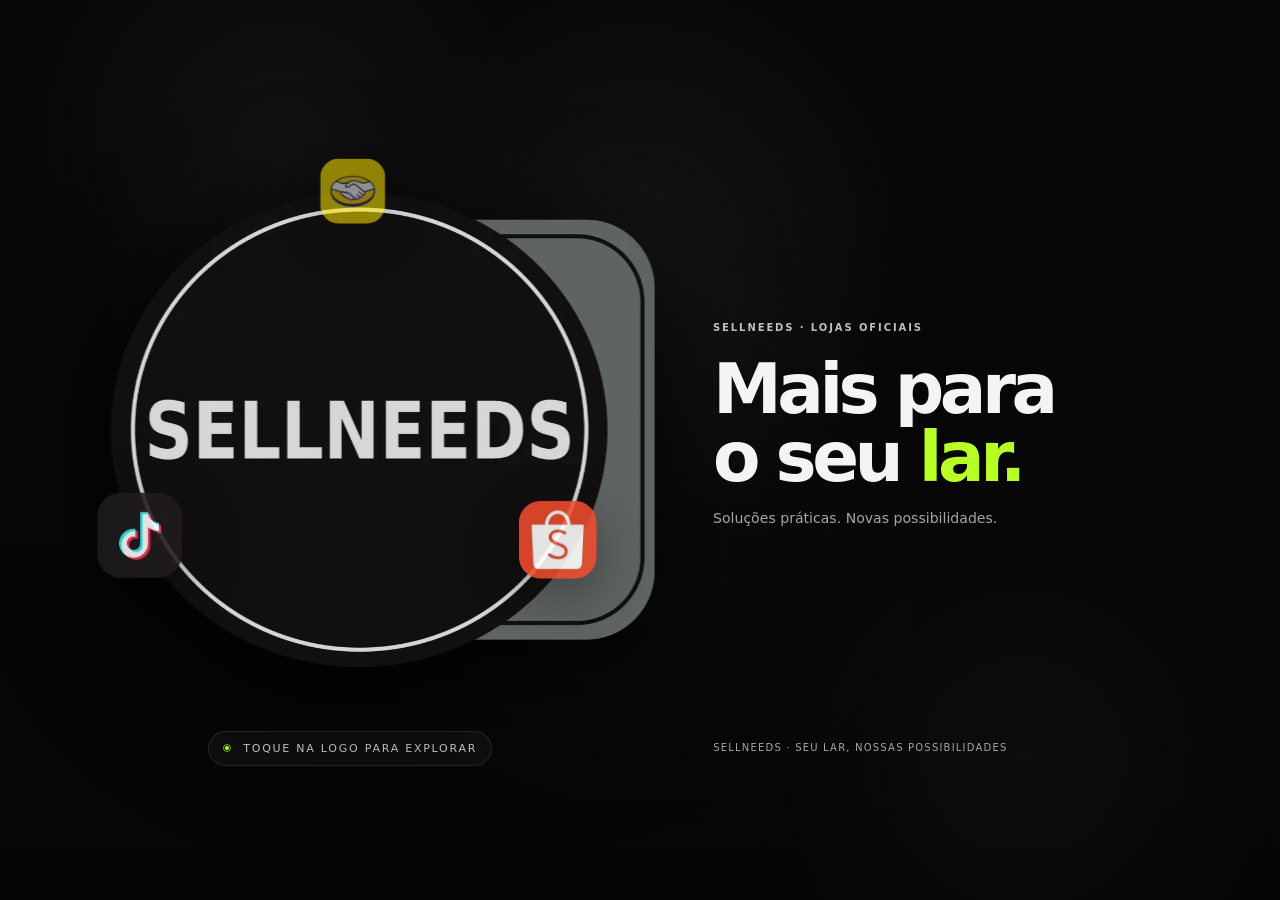
<file: index.html>
<!doctype html>
<html lang="pt-BR">
<head>
<meta charset="utf-8" />
<meta http-equiv="Content-Security-Policy" content="default-src 'none'; script-src 'self'; script-src-attr 'none'; style-src 'self'; style-src-attr 'none'; img-src 'self'; font-src 'self'; connect-src 'none'; object-src 'none'; base-uri 'none'; form-action 'none'" />
<meta name="referrer" content="no-referrer" />
<meta name="viewport" content="width=device-width, initial-scale=1, viewport-fit=cover" />
<meta name="theme-color" content="#060606" />
<title>SellNeeds — Seu lar, nossas possibilidades</title>
<meta name="description" content="SellNeeds — hub imersivo com Mercado Livre, Shopee e TikTok Shop." />
<link rel="stylesheet" href="./css/style.css" />
<script src="./js/script.js" defer></script>
</head>
<body>
  <div class="page" id="page">
    <div class="wrap" role="main">
      <div class="stack">
        <div class="orbital-zone" id="orbitalZone">
          <div class="orbital-halo" aria-hidden="true"></div>
          <div class="orbit-field" id="orbitField" aria-label="Plataformas orbitando a SellNeeds">
            <button type="button" class="orbit-item orbit-item--ml" data-brand="ml" data-name="Mercado Livre" aria-label="Explorar loja Mercado Livre">
              <span class="orbit-node"><img width="160" height="160" decoding="async" src="./assets/images/mercado-livre-orbita.webp" alt="Logo Mercado Livre" /></span>
              <span class="orbit-label">Mercado Livre</span>
            </button>
            <button type="button" class="orbit-item orbit-item--shopee" data-brand="shopee" data-name="Shopee" aria-label="Explorar loja Shopee">
              <span class="orbit-node"><img width="160" height="160" decoding="async" src="./assets/images/shopee-orbita.webp" alt="Logo Shopee" /></span>
              <span class="orbit-label">Shopee</span>
            </button>
            <button type="button" class="orbit-item orbit-item--tiktok" data-brand="tiktok" data-name="TikTok Shop" aria-label="Explorar loja TikTok Shop">
              <span class="orbit-node"><img width="160" height="160" decoding="async" src="./assets/images/tiktok-orbita.webp" alt="Logo TikTok" /></span>
              <span class="orbit-label">TikTok Shop</span>
            </button>
          </div>
          <div class="center-stage">
            <button type="button" class="orb-shell" id="orbButton" aria-expanded="false" aria-controls="sphereBack detailsPanel" aria-label="Abrir ecossistema SellNeeds">
              <span class="logo-plate"><img width="960" height="838" decoding="async" fetchpriority="high" src="./assets/images/sellneeds.webp" alt="Logo SellNeeds" /></span>
              <span class="sphere-core" aria-hidden="true"></span>
            </button>
              <div class="sphere-back" id="sphereBack" aria-hidden="true" inert>
                <div class="sphere-copy" id="sphereCopy">
                  <div class="eyebrow">sobre a SellNeeds</div>
                  <p>Há mais de <strong>5 anos</strong> no e-commerce, reunimos <strong>+500 produtos</strong> com foco em utilidades domésticas e soluções práticas para o dia a dia.</p>
                  <div class="stats-grid" id="statsGrid" aria-label="SellNeeds em números">
                    <div class="stat-card"><strong>+5</strong><span>anos de e-commerce</span></div>
                    <div class="stat-card"><strong>+500</strong><span>produtos ativos</span></div>
                    <div class="stat-card"><strong>casa</strong><span>utilidades domésticas</span></div>
                  </div>
                  <button class="sphere-hint" id="closeSphere" type="button">← voltar à esfera</button>
                </div>
              </div>

          </div>
        </div>
        <div class="tap-note" id="tapNote" aria-hidden="true"><span class="tap-note__dot"></span>toque na logo para explorar</div>
        <section class="details-panel" id="detailsPanel" aria-label="Conheça a SellNeeds">
          <header class="desktop-intro"><span class="intro-kicker">SELLNEEDS · LOJAS OFICIAIS</span><h1>Mais para<br>o seu <em>lar.</em></h1><p>Soluções práticas. Novas possibilidades.</p></header>
          <div class="company-slot" id="companySlot"></div>
        <div class="links-panel" id="linksPanel" inert aria-hidden="true">
          <a class="link-btn" data-brand="ml" href="https://www.mercadolivre.com.br/loja/sellneeds#origin=search_intervention&tracking_id=12617f1b-f2bf-4303-986b-b4d66580705a" target="_blank" rel="noopener noreferrer" aria-label="Abrir loja SellNeeds no Mercado Livre">
            <span class="link-icon"><img width="80" height="80" decoding="async" src="./assets/images/mercado-livre-botao.webp" alt="" aria-hidden="true"></span>
            <span class="link-name">Mercado Livre</span>
            <span class="link-arrow" aria-hidden="true"><svg viewBox="0 0 24 24" fill="none" stroke="currentColor" stroke-width="2.3" stroke-linecap="round" stroke-linejoin="round"><path d="M5 12h14"/><path d="M13 5l7 7-7 7"/></svg></span>
          </a>
          <a class="link-btn" data-brand="shopee" href="https://shopee.com.br/sellneeds_?entryPoint=ShopBySearch&searchKeyword=sellneeds" target="_blank" rel="noopener noreferrer" aria-label="Abrir loja SellNeeds na Shopee">
            <span class="link-icon"><img width="80" height="80" decoding="async" src="./assets/images/shopee-botao.webp" alt="" aria-hidden="true"></span>
            <span class="link-name">Shopee</span>
            <span class="link-arrow" aria-hidden="true"><svg viewBox="0 0 24 24" fill="none" stroke="currentColor" stroke-width="2.3" stroke-linecap="round" stroke-linejoin="round"><path d="M5 12h14"/><path d="M13 5l7 7-7 7"/></svg></span>
          </a>
          <a class="link-btn" data-brand="tiktok" href="https://vt.tiktok.com/ZSbRn9etJ/?page=TikTokShop" target="_blank" rel="noopener noreferrer" aria-label="Abrir loja SellNeeds no TikTok Shop">
            <span class="tt-ring" aria-hidden="true"></span>
            <span class="link-icon"><img width="80" height="80" decoding="async" src="./assets/images/tiktok-botao.webp" alt="" aria-hidden="true"></span>
            <span class="link-name">TikTok Shop</span>
            <span class="link-arrow" aria-hidden="true"><svg viewBox="0 0 24 24" fill="none" stroke="currentColor" stroke-width="2.3" stroke-linecap="round" stroke-linejoin="round"><path d="M5 12h14"/><path d="M13 5l7 7-7 7"/></svg></span>
          </a>
        </div>
          <div class="stats-slot" id="statsSlot"></div>
        </section>
        <div class="footer-tip">SellNeeds · Seu lar, nossas possibilidades</div>
      </div>
    </div>
  </div>

</body>
</html>
</file>
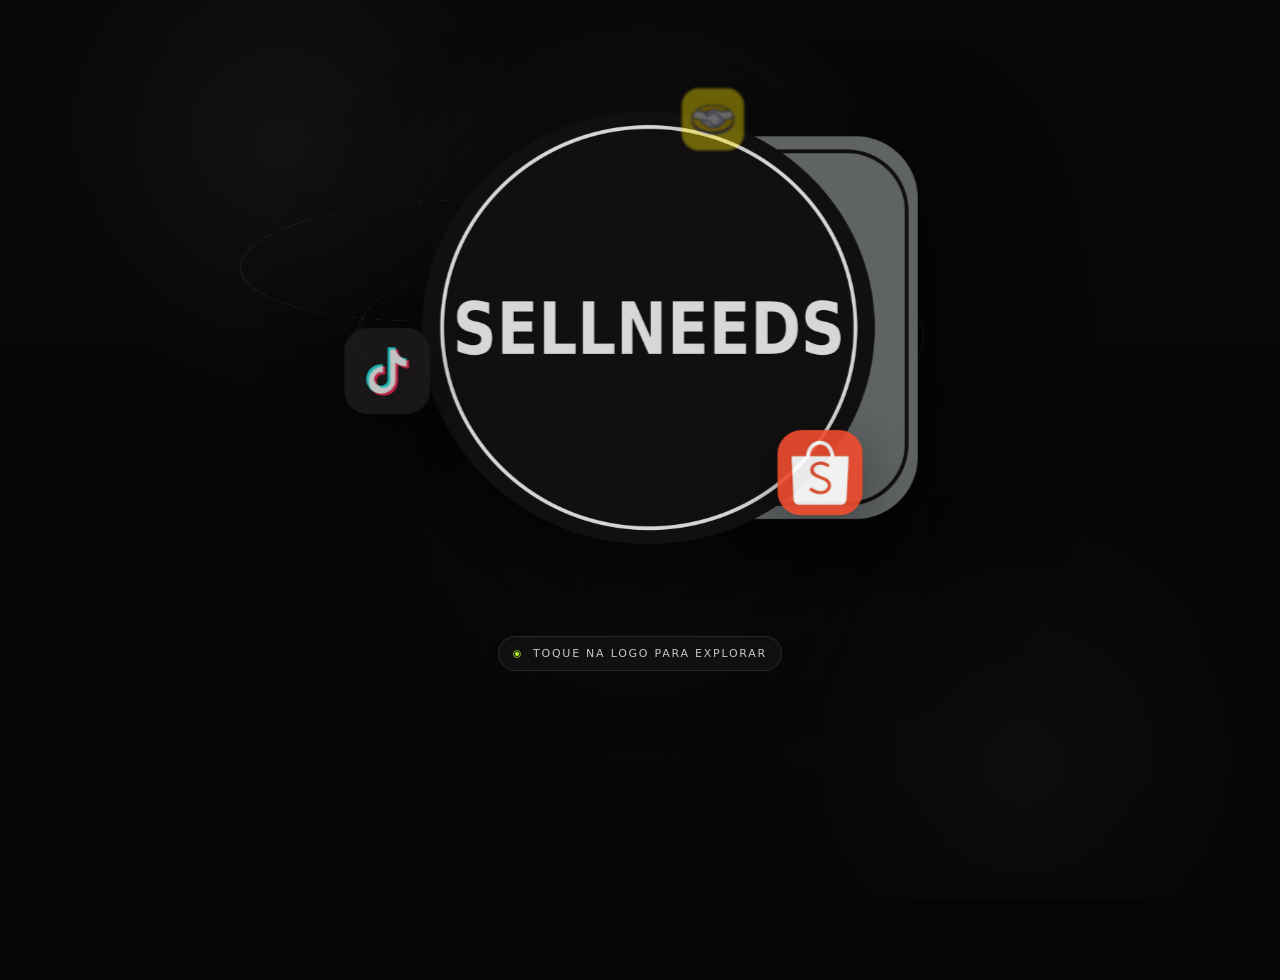
<file: index.html.html>
<!doctype html>
<html lang="pt-BR">
<head>
<meta charset="utf-8" />
<meta name="viewport" content="width=device-width, initial-scale=1, viewport-fit=cover" />
<meta name="theme-color" content="#060606" />
<title>SellNeeds Immersive V5</title>
<meta name="description" content="SellNeeds — hub imersivo com Mercado Livre, Shopee e TikTok Shop." />
<style>
  :root{
    --bg:#050505;
    --ink:#f4f4f2;
    --ml:#ffe600;
    --shopee:#ee4d2d;
    --tiktok-cyan:#25F4EE;
    --tiktok-pink:#FE2C55;
    --orb:min(72vw, 420px);
    --ease:cubic-bezier(.22,.72,.12,.98);
  }
  *{box-sizing:border-box}
  html,body{height:100%;margin:0;background:var(--bg);color:var(--ink);font-family:Inter,ui-sans-serif,system-ui,-apple-system,BlinkMacSystemFont,"Segoe UI",sans-serif;overflow:hidden}
  a,button{font:inherit;color:inherit}
  a{text-decoration:none}
  button{background:none;border:none;padding:0;cursor:pointer}
  img{display:block;max-width:100%}
  body{
    background:
      radial-gradient(circle at 50% 28%, rgba(255,255,255,.06), transparent 30%),
      radial-gradient(circle at 50% 60%, rgba(255,255,255,.018), transparent 38%),
      radial-gradient(circle at 22% 16%, rgba(255,255,255,.045), transparent 20%),
      radial-gradient(circle at 80% 85%, rgba(255,255,255,.03), transparent 20%),
      linear-gradient(180deg, #080808 0%, #050505 100%);
  }
  .page{position:relative;min-height:100svh;isolation:isolate;overflow:hidden;}
  .page::before{content:"";position:absolute;inset:0;pointer-events:none;opacity:.22;background-image:linear-gradient(rgba(255,255,255,.028) 1px,transparent 1px),linear-gradient(90deg,rgba(255,255,255,.028) 1px,transparent 1px);background-size:48px 48px;mask-image:radial-gradient(circle at center, #000 10%, transparent 76%)}
  .page::after{content:"";display:none;}@keyframes grain{0%{transform:translate(0,0)}25%{transform:translate(-2%,1%)}50%{transform:translate(1%,-2%)}75%{transform:translate(2%,2%)}100%{transform:translate(-1%,-1%)}}
  .wrap{position:relative;z-index:1;min-height:100svh;display:grid;place-items:center;padding:24px 18px 28px;}
  .stack{width:min(100%, 820px);display:flex;flex-direction:column;align-items:center;justify-content:center;gap:18px;}
  .orbital-zone{position:relative;width:100%;display:grid;place-items:center;min-height:min(66svh,760px);perspective:1600px;}
  .orbital-halo, .orbital-halo::before{position:absolute;left:50%;top:50%;translate:-50% -50%;border-radius:50%;pointer-events:none;}
  .orbital-halo{width:calc(var(--orb) + 140px);aspect-ratio:1;border:1px solid rgba(255,255,255,.08);transform:rotateX(70deg);opacity:.86;}
  .orbital-halo::before{content:"";inset:10%;border:1px dashed rgba(183,255,37,.22);animation:spin 18s linear infinite;}
  @keyframes spin{to{transform:rotate(360deg)}}
  .orbit-field{position:absolute;inset:0;pointer-events:none;opacity:1;transition:opacity .45s ease, transform .6s var(--ease);}
  .page.is-back .orbit-field{opacity:0;transform:scale(.92);}
  .orbit-item{position:absolute;left:50%;top:50%;width:78px;height:78px;margin:-39px 0 0 -39px;pointer-events:auto;}
  .orbit-node{position:relative;width:100%;height:100%;display:grid;place-items:center;border-radius:24px;background:transparent;border:none;box-shadow:none;overflow:visible;transition:transform .25s ease, filter .25s ease;}
  .orbit-node img{width:100%;height:100%;object-fit:contain;border-radius:22px;filter:drop-shadow(0 14px 26px rgba(0,0,0,.42));}
  .orbit-item--ml .orbit-node img{transform:scale(1.02);}
  .orbit-item--shopee .orbit-node img{transform:scale(1.02);}
  .orbit-item--tiktok .orbit-node img{transform:scale(1.12);}
  .orbit-item:hover .orbit-node{transform:scale(1.10) translateY(-1px);filter:brightness(1.06);} 
  .orbit-label{position:absolute;left:50%;top:calc(100% + 10px);translate:-50% 0;padding:6px 10px;border-radius:999px;background:rgba(8,8,10,.88);border:1px solid rgba(255,255,255,.12);font-size:11px;letter-spacing:.12em;text-transform:uppercase;color:#d8d9d7;white-space:nowrap;opacity:0;transform:translateY(4px);transition:opacity .24s ease, transform .24s ease;pointer-events:none;}
  .orbit-item:hover .orbit-label{opacity:1;transform:translateY(0)}
  .center-stage{position:relative;display:grid;place-items:center;}
  .orb-shell{position:relative;width:var(--orb);aspect-ratio:1;transform-style:preserve-3d;filter:drop-shadow(0 30px 70px rgba(0,0,0,.45));transition:transform .55s var(--ease);}
  .orb-shell.is-pressing{transform:scale(.985)}
  .logo-plate{position:absolute;inset:0;display:grid;place-items:center;z-index:5;transition:transform .85s var(--ease), opacity .48s ease, filter .48s ease;transform-style:preserve-3d;}
  .logo-plate img{width:118%;max-width:none;height:auto;transform:translateX(6%);filter:brightness(.82) contrast(1.08) drop-shadow(0 20px 42px rgba(0,0,0,.45));user-select:none;pointer-events:none;}
  .sphere-core{position:absolute;inset:5.5%;border-radius:50%;overflow:hidden;background:radial-gradient(circle at 32% 24%, rgba(255,255,255,.16), transparent 18%),radial-gradient(circle at 68% 72%, rgba(183,255,37,.10), transparent 25%),linear-gradient(160deg, rgba(20,20,24,.96), rgba(6,6,8,.98));border:1px solid rgba(255,255,255,.18);box-shadow:inset -38px -24px 70px rgba(0,0,0,.72),inset 24px 16px 42px rgba(255,255,255,.04),0 22px 64px rgba(0,0,0,.44),0 0 0 1px rgba(255,255,255,.03);opacity:.34;transform:scale(.86) translateZ(0);transition:transform .9s var(--ease), opacity .55s ease, box-shadow .6s ease;}
  .sphere-core::before{content:"";position:absolute;inset:5%;border-radius:50%;border:2px solid rgba(255,255,255,.86);opacity:.9;}
  .sphere-core::after{content:"";position:absolute;inset:-16%;border-radius:50%;background:radial-gradient(circle at 34% 20%, rgba(255,255,255,.18), transparent 22%), radial-gradient(circle at 72% 82%, rgba(183,255,37,.12), transparent 28%);mix-blend-mode:screen;animation:sphereLight 7s ease-in-out infinite alternate;opacity:.7;}
  @keyframes sphereLight{to{transform:translate(7%,-4%) rotate(10deg)}}
  .sphere-back{position:absolute;inset:0;display:grid;place-items:center;z-index:6;padding:16% 13%;opacity:0;transform:scale(.92);transition:opacity .45s ease .18s, transform .7s var(--ease) .08s;pointer-events:none;}
  .sphere-copy{text-align:center;max-width:360px;display:flex;flex-direction:column;align-items:center;gap:12px;}
  .eyebrow{display:inline-flex;align-items:center;gap:8px;padding:8px 12px;border-radius:999px;background:rgba(255,255,255,.05);border:1px solid rgba(255,255,255,.10);font-size:11px;letter-spacing:.18em;text-transform:uppercase;color:#dfe1dc;}
  .eyebrow::before{content:"";width:6px;height:6px;border-radius:50%;background:#b7ff25;box-shadow:0 0 12px rgba(183,255,37,.7);}
  .sphere-copy p{margin:0;color:#e9ebe7;font-size:clamp(12px, 1.5vw, 16px);line-height:1.62;}
  .stats-grid{display:grid;grid-template-columns:repeat(3,minmax(0,1fr));gap:10px;width:100%;margin-top:2px;}
  .stat-card{padding:12px 10px;border-radius:18px;background:rgba(255,255,255,.05);border:1px solid rgba(255,255,255,.10);backdrop-filter:blur(10px);-webkit-backdrop-filter:blur(10px);}
  .stat-card strong{display:block;font-size:clamp(21px, 3vw, 28px);line-height:1;color:#fff;font-weight:900;letter-spacing:-.04em;}
  .stat-card span{display:block;margin-top:6px;color:#cfd1cc;font-size:10px;letter-spacing:.12em;text-transform:uppercase;line-height:1.35;}
  .sphere-hint{font-size:11px;letter-spacing:.16em;text-transform:uppercase;color:#bfc1bd;opacity:.86;}
  .page.is-back .logo-plate{opacity:0;transform:scale(.78) rotateY(110deg);filter:blur(10px)}
  .page.is-back .sphere-core{opacity:1;transform:scale(1);box-shadow:inset -46px -28px 78px rgba(0,0,0,.76), inset 26px 18px 46px rgba(255,255,255,.05), 0 28px 82px rgba(0,0,0,.52), 0 0 0 1px rgba(255,255,255,.04);}
  .page.is-back .sphere-back{opacity:1;transform:scale(1);pointer-events:auto;}
  .tap-note{display:flex;align-items:center;gap:12px;padding:10px 14px;border-radius:999px;background:rgba(255,255,255,.04);border:1px solid rgba(255,255,255,.10);color:#d2d4d1;font-size:11px;letter-spacing:.16em;text-transform:uppercase;transition:opacity .3s ease, transform .3s ease;}
  .tap-note__dot{width:8px;height:8px;border-radius:50%;border:1px solid rgba(183,255,37,.65);position:relative;}
  .tap-note__dot::after{content:"";position:absolute;inset:1px;border-radius:50%;background:#b7ff25;animation:pulse 1.8s infinite;}
  @keyframes pulse{0%,100%{transform:scale(.5);opacity:.35}50%{transform:scale(1);opacity:1}}
  .page.is-back .tap-note{opacity:0;transform:translateY(-8px);pointer-events:none;}
  .links-panel{width:min(100%, 460px);display:flex;flex-direction:column;gap:12px;opacity:0;transform:translateY(18px);pointer-events:none;transition:opacity .42s ease, transform .6s var(--ease);}
  .page.is-back .links-panel{opacity:1;transform:translateY(0);pointer-events:auto;}
  .link-btn{position:relative;display:grid;grid-template-columns:auto 1fr auto;align-items:center;gap:14px;min-height:66px;padding:14px 18px;border-radius:20px;background:rgba(10,10,12,.8);border:1px solid rgba(255,255,255,.12);box-shadow:0 14px 34px rgba(0,0,0,.25), inset 0 1px 0 rgba(255,255,255,.04);overflow:hidden;isolation:isolate;backdrop-filter:blur(14px);-webkit-backdrop-filter:blur(14px);transition:transform .25s ease, border-color .25s ease, box-shadow .25s ease;}
  .link-btn::before{content:"";position:absolute;inset:0;z-index:-2;transform:scaleX(0);transform-origin:left center;transition:transform .38s var(--ease), opacity .25s ease;opacity:.96;}
  .link-btn::after{content:"";position:absolute;inset:1px;border-radius:19px;background:linear-gradient(180deg, rgba(255,255,255,.03), rgba(255,255,255,0));z-index:-1;pointer-events:none;}
  .link-btn[data-brand="ml"]::before{background:linear-gradient(90deg, rgba(255,230,0,1), rgba(255,230,0,.92));}
  .link-btn[data-brand="shopee"]::before{background:linear-gradient(90deg, rgba(238,77,45,1), rgba(255,104,75,.95));}
  .link-btn[data-brand="tiktok"]::before{background:linear-gradient(90deg, rgba(18,18,22,.96), rgba(18,18,22,.98));opacity:1;}
  .link-btn[data-brand="tiktok"] .tt-ring{position:absolute;inset:0;border-radius:20px;padding:1px;background:linear-gradient(90deg, var(--tiktok-cyan), rgba(255,255,255,.0) 32%, rgba(255,255,255,.0) 68%, var(--tiktok-pink));mask:linear-gradient(#000 0 0) content-box, linear-gradient(#000 0 0);mask-composite:exclude;-webkit-mask:linear-gradient(#000 0 0) content-box, linear-gradient(#000 0 0);-webkit-mask-composite:xor;opacity:0;transition:opacity .28s ease;pointer-events:none;}
  .link-btn:hover, .link-btn:focus-visible, .link-btn.is-active{transform:translateY(-2px) scale(1.01);border-color:rgba(255,255,255,.20);box-shadow:0 18px 42px rgba(0,0,0,.32), 0 0 28px rgba(255,255,255,.05);outline:none;}
  .link-btn:hover::before, .link-btn:focus-visible::before, .link-btn.is-active::before{transform:scaleX(1);}
  .link-btn[data-brand="tiktok"]:hover .tt-ring, .link-btn[data-brand="tiktok"]:focus-visible .tt-ring, .link-btn[data-brand="tiktok"].is-active .tt-ring{opacity:1;}
  .link-icon{width:34px;height:34px;border-radius:12px;display:grid;place-items:center;overflow:hidden;flex:none;}
  .link-icon img{width:100%;height:100%;object-fit:cover;border-radius:inherit;}
  .link-name{font-size:clamp(18px, 2.2vw, 20px);font-weight:800;letter-spacing:-.03em;white-space:nowrap;overflow:hidden;text-overflow:ellipsis;}
  .link-arrow{width:38px;height:38px;border-radius:999px;display:grid;place-items:center;border:1px solid rgba(255,255,255,.12);background:rgba(255,255,255,.04);transition:transform .28s ease, background .28s ease, border-color .28s ease;}
  .link-arrow svg{width:18px;height:18px}
  .link-chip{position:absolute;left:50%;top:50%;translate:-50% -50%;display:inline-flex;align-items:center;gap:7px;padding:8px 14px;border-radius:999px;background:rgba(0,0,0,.16);border:1px solid rgba(255,255,255,.18);font-size:11px;font-weight:800;letter-spacing:.18em;text-transform:uppercase;opacity:0;transform:translate(-50%,-50%) scale(.92);transition:opacity .24s ease, transform .3s var(--ease);pointer-events:none;backdrop-filter:blur(10px);-webkit-backdrop-filter:blur(10px);}
  .link-chip::before{content:"";width:6px;height:6px;border-radius:999px;background:currentColor;opacity:.95}
  .link-btn:hover .link-chip, .link-btn:focus-visible .link-chip, .link-btn.is-active .link-chip{opacity:1;transform:translate(-50%,-50%) scale(1);}
  .link-btn:hover .link-arrow, .link-btn:focus-visible .link-arrow, .link-btn.is-active .link-arrow{transform:translateX(3px);background:rgba(255,255,255,.12);border-color:rgba(255,255,255,.22)}
  .link-btn[data-brand="ml"]:hover .link-name, .link-btn[data-brand="ml"].is-active .link-name, .link-btn[data-brand="ml"]:focus-visible .link-name,
  .link-btn[data-brand="ml"]:hover .link-chip, .link-btn[data-brand="ml"].is-active .link-chip{color:#111}
  .link-btn[data-brand="shopee"]:hover .link-name, .link-btn[data-brand="shopee"].is-active .link-name, .link-btn[data-brand="shopee"]:focus-visible .link-name,
  .link-btn[data-brand="shopee"]:hover .link-chip, .link-btn[data-brand="shopee"].is-active .link-chip{color:#fff}
  .link-btn[data-brand="tiktok"] .link-chip{background:rgba(255,255,255,.04);color:#fff}
  .footer-tip{font-size:11px;letter-spacing:.16em;text-transform:uppercase;color:#b7b9b5;opacity:.9;text-align:center;padding-top:4px;}
  @media (max-width: 860px){:root{--orb:min(76vw, 400px)}.orbital-zone{min-height:60svh}.stats-grid{gap:8px}.stat-card{padding:10px 8px;border-radius:16px}.link-name{font-size:18px}}
  @media (max-width: 640px){:root{--orb:min(80vw, 350px)}.wrap{padding:18px 14px 22px}.stack{gap:14px}.orbital-zone{min-height:58svh}.orbit-item{width:68px;height:68px;margin:-34px 0 0 -34px}.orbit-node img{border-radius:20px}.sphere-back{padding:18% 11% 17%}.sphere-copy{gap:10px}.eyebrow{padding:7px 11px;font-size:10px;letter-spacing:.15em}.sphere-copy p{font-size:12px;line-height:1.55}.stats-grid{gap:7px}.stat-card strong{font-size:20px}.stat-card span{font-size:9px;letter-spacing:.08em}.link-btn{min-height:62px;padding:13px 16px;gap:12px;border-radius:18px}.link-icon{width:32px;height:32px;border-radius:11px}.link-name{font-size:17px}.link-chip{padding:7px 12px;font-size:10px;letter-spacing:.15em}.footer-tip{font-size:10px}}
  @media (max-width: 430px){:root{--orb:min(82vw, 316px)}.orbital-zone{min-height:58svh}.sphere-back{padding:20% 10.5% 18%}.orbit-item{width:60px;height:60px;margin:-30px 0 0 -30px}.tap-note{font-size:10px;padding:9px 12px;gap:10px}.stats-grid{gap:6px}.stat-card{padding:9px 7px}.stat-card strong{font-size:18px}.stat-card span{font-size:8px;letter-spacing:.05em}.link-btn{min-height:60px;padding:12px 14px}.link-arrow{width:34px;height:34px}}
  @media (prefers-reduced-motion: reduce){*, *::before, *::after{animation:none !important;transition:none !important;scroll-behavior:auto !important}}
</style>
</head>
<body>
  <div class="page" id="page">
    <div class="wrap">
      <div class="stack">
        <div class="orbital-zone" id="orbitalZone">
          <div class="orbital-halo" aria-hidden="true"></div>
          <div class="orbit-field" id="orbitField" aria-label="Plataformas orbitando a SellNeeds">
            <div class="orbit-item orbit-item--ml" data-brand="ml" data-name="Mercado Livre">
              <div class="orbit-node"><img src="[data-uri]" alt="Logo Mercado Livre" /></div>
              <div class="orbit-label">Mercado Livre</div>
            </div>
            <div class="orbit-item orbit-item--shopee" data-brand="shopee" data-name="Shopee">
              <div class="orbit-node"><img src="[data-uri]" alt="Logo Shopee" /></div>
              <div class="orbit-label">Shopee</div>
            </div>
            <div class="orbit-item orbit-item--tiktok" data-brand="tiktok" data-name="TikTok Shop">
              <div class="orbit-node"><img src="[data-uri]" alt="Logo TikTok" /></div>
              <div class="orbit-label">TikTok Shop</div>
            </div>
          </div>
          <div class="center-stage">
            <button class="orb-shell" id="orbButton" aria-expanded="false" aria-controls="linksPanel" aria-label="Abrir ecossistema SellNeeds">
              <div class="logo-plate"><img src="[data-uri]" alt="Logo SellNeeds" /></div>
              <div class="sphere-core" aria-hidden="true"></div>
              <div class="sphere-back" aria-hidden="true">
                <div class="sphere-copy">
                  <div class="eyebrow">sobre a SellNeeds</div>
                  <p>Há mais de <strong>5 anos</strong> no e-commerce, reunimos <strong>+500 produtos</strong> com foco em utilidades domésticas e soluções práticas para o dia a dia.</p>
                  <div class="stats-grid" aria-hidden="true">
                    <div class="stat-card"><strong>+5</strong><span>anos de<br/>e-commerce</span></div>
                    <div class="stat-card"><strong>+500</strong><span>produtos<br/>ativos</span></div>
                    <div class="stat-card"><strong>casa</strong><span>utilidades<br/>domésticas</span></div>
                  </div>
                  <div class="sphere-hint">toque na esfera para voltar</div>
                </div>
              </div>
            </button>
          </div>
        </div>
        <div class="tap-note" id="tapNote" aria-hidden="true"><span class="tap-note__dot"></span>toque na logo para explorar</div>
        <div class="links-panel" id="linksPanel">
          <a class="link-btn" data-brand="ml" href="https://www.mercadolivre.com.br/loja/sellneeds#origin=search_intervention&tracking_id=12617f1b-f2bf-4303-986b-b4d66580705a" target="_blank" rel="noopener noreferrer" aria-label="Abrir loja SellNeeds no Mercado Livre">
            <span class="link-icon"><img src="[data-uri]" alt="" aria-hidden="true"></span>
            <span class="link-name">Mercado Livre</span>
            <span class="link-chip">Abrir</span>
            <span class="link-arrow" aria-hidden="true"><svg viewBox="0 0 24 24" fill="none" stroke="currentColor" stroke-width="2.3" stroke-linecap="round" stroke-linejoin="round"><path d="M5 12h14"/><path d="M13 5l7 7-7 7"/></svg></span>
          </a>
          <a class="link-btn" data-brand="shopee" href="https://shopee.com.br/sellneeds_?entryPoint=ShopBySearch&searchKeyword=sellneeds" target="_blank" rel="noopener noreferrer" aria-label="Abrir loja SellNeeds na Shopee">
            <span class="link-icon"><img src="[data-uri]" alt="" aria-hidden="true"></span>
            <span class="link-name">Shopee</span>
            <span class="link-chip">Abrir</span>
            <span class="link-arrow" aria-hidden="true"><svg viewBox="0 0 24 24" fill="none" stroke="currentColor" stroke-width="2.3" stroke-linecap="round" stroke-linejoin="round"><path d="M5 12h14"/><path d="M13 5l7 7-7 7"/></svg></span>
          </a>
          <a class="link-btn" data-brand="tiktok" href="https://vt.tiktok.com/ZSbRn9etJ/?page=TikTokShop" target="_blank" rel="noopener noreferrer" aria-label="Abrir loja SellNeeds no TikTok Shop">
            <span class="tt-ring" aria-hidden="true"></span>
            <span class="link-icon"><img src="[data-uri]" alt="" aria-hidden="true"></span>
            <span class="link-name">TikTok Shop</span>
            <span class="link-chip">Abrir</span>
            <span class="link-arrow" aria-hidden="true"><svg viewBox="0 0 24 24" fill="none" stroke="currentColor" stroke-width="2.3" stroke-linecap="round" stroke-linejoin="round"><path d="M5 12h14"/><path d="M13 5l7 7-7 7"/></svg></span>
          </a>
        </div>
        <div class="footer-tip">layout responsivo • desktop, tablet e mobile</div>
      </div>
    </div>
  </div>
<script>
(() => {
  const page = document.getElementById('page');
  const orbButton = document.getElementById('orbButton');
  const orbitalZone = document.getElementById('orbitalZone');
  const orbitItems = Array.from(document.querySelectorAll('.orbit-item'));
  const linkButtons = Array.from(document.querySelectorAll('.link-btn'));
  const tapNote = document.getElementById('tapNote');
  let backOpen = false;
  let angleOffset = -Math.PI / 2;
  let lastTime = performance.now();
  let orbitSpeed = 0.00022;
  let targetOrbitSpeed = orbitSpeed;
  let autoIndex = 0;
  let autoTicker = null;
  function setBackState(next){
    backOpen = next;
    page.classList.toggle('is-back', backOpen);
    orbButton.setAttribute('aria-expanded', String(backOpen));
    if(backOpen){tapNote.setAttribute('aria-hidden','true');startAutoHighlight();}
    else{clearAutoHighlight();linkButtons.forEach(btn => btn.classList.remove('is-active'));tapNote.setAttribute('aria-hidden','false');}
  }
  orbButton.addEventListener('click', () => setBackState(!backOpen));
  orbButton.addEventListener('pointerdown', () => orbButton.classList.add('is-pressing'));
  ['pointerup','pointercancel','pointerleave'].forEach(evt => orbButton.addEventListener(evt, () => orbButton.classList.remove('is-pressing')));
  orbitItems.forEach((item) => {
    item.addEventListener('mouseenter', () => targetOrbitSpeed = 0.00008);
    item.addEventListener('mouseleave', () => targetOrbitSpeed = backOpen ? 0.00008 : 0.00022);
    item.addEventListener('click', () => {
      setBackState(true);
      const name = (item.dataset.name || '').toLowerCase();
      const brand = name.includes('mercado') ? 'ml' : name.includes('shopee') ? 'shopee' : 'tiktok';
      const target = document.querySelector('.link-btn[data-brand="' + brand + '"]');
      if(target){linkButtons.forEach(btn => btn.classList.remove('is-active'));target.classList.add('is-active');target.scrollIntoView({block:'nearest', behavior:'smooth'});}
    });
  });
  linkButtons.forEach((btn, index) => {
    btn.addEventListener('mouseenter', () => {clearAutoHighlight();linkButtons.forEach(b => b.classList.remove('is-active'));btn.classList.add('is-active');});
    btn.addEventListener('mouseleave', () => {if(backOpen) startAutoHighlight(index+1);});
    btn.addEventListener('focus', () => {clearAutoHighlight();linkButtons.forEach(b => b.classList.remove('is-active'));btn.classList.add('is-active');});
    btn.addEventListener('blur', () => {if(backOpen) startAutoHighlight(index+1);});
  });
  function startAutoHighlight(startAt = autoIndex){
    clearAutoHighlight();
    autoIndex = startAt % linkButtons.length;
    const tick = () => {
      if(!backOpen) return;
      linkButtons.forEach((btn, i) => btn.classList.toggle('is-active', i === autoIndex));
      autoIndex = (autoIndex + 1) % linkButtons.length;
    };
    tick();
    autoTicker = setInterval(tick, 2200);
  }
  function clearAutoHighlight(){ if(autoTicker) clearInterval(autoTicker); autoTicker = null; }
  function animate(now){
    const dt = now - lastTime;
    lastTime = now;
    targetOrbitSpeed = backOpen ? 0.00006 : targetOrbitSpeed;
    orbitSpeed += (targetOrbitSpeed - orbitSpeed) * 0.045;
    angleOffset += dt * orbitSpeed;
    const small = window.innerWidth < 640;
    const orbRect = orbButton.getBoundingClientRect();
    const orbSize = Math.min(orbRect.width, orbRect.height);
    const radiusX = orbSize * (small ? 0.66 : 0.62);
    const radiusY = orbSize * (small ? 0.56 : 0.50);
    orbitItems.forEach((item, index) => {
      const angle = angleOffset + index * ((Math.PI * 2) / orbitItems.length);
      const x = Math.cos(angle) * radiusX;
      const y = Math.sin(angle) * radiusY;
      const depth = (Math.sin(angle) + 1) / 2;
      const scale = 0.78 + depth * 0.34;
      const opacity = 0.38 + depth * 0.62;
      const blur = (1 - depth) * 1.2;
      item.style.transform = 'translate(' + x + 'px, ' + y + 'px) scale(' + scale + ')';
      item.style.opacity = opacity.toFixed(3);
      item.style.filter = 'blur(' + blur + 'px)';
      item.style.zIndex = String(Math.round(depth * 100));
    });
    requestAnimationFrame(animate);
  }
  requestAnimationFrame(animate);
  orbitalZone.addEventListener('pointermove', (e) => {
    const rect = orbitalZone.getBoundingClientRect();
    const px = (e.clientX - rect.left) / rect.width - 0.5;
    const py = (e.clientY - rect.top) / rect.height - 0.5;
    const rotY = px * 8;
    const rotX = -py * 7;
    orbButton.style.transform = 'rotateX(' + rotX + 'deg) rotateY(' + rotY + 'deg)';
  });
  orbitalZone.addEventListener('pointerleave', () => { orbButton.style.transform = 'rotateX(0deg) rotateY(0deg)'; });
  document.addEventListener('keydown', (e) => {
    if(e.key === 'Escape' && backOpen) setBackState(false);
    if((e.key === 'Enter' || e.key === ' ') && document.activeElement === orbButton){ e.preventDefault(); setBackState(!backOpen); }
  });
  setBackState(false);
})();
</script>
</body>
</html>
</file>
<file: css/style.css>
:root{
    --bg:#050505;
    --ink:#f4f4f2;
    --ml:#ffe600;
    --shopee:#ee4d2d;
    --tiktok-cyan:#25F4EE;
    --tiktok-pink:#FE2C55;
    --orb:min(72vw, 48svh, 420px);
    --ease:cubic-bezier(.22,.72,.12,.98);
  }
  *{box-sizing:border-box}
  html,body{min-height:100%;margin:0;background:var(--bg);color:var(--ink);font-family:Inter,ui-sans-serif,system-ui,-apple-system,BlinkMacSystemFont,"Segoe UI",sans-serif;overflow-x:hidden;overflow-y:auto}
  a,button{font:inherit;color:inherit}
  a{text-decoration:none}
  button{background:none;border:none;padding:0;cursor:pointer}
  img{display:block;max-width:100%}
  body{
    background:
      radial-gradient(circle at 50% 28%, rgba(255,255,255,.06), transparent 30%),
      radial-gradient(circle at 50% 60%, rgba(255,255,255,.018), transparent 38%),
      radial-gradient(circle at 22% 16%, rgba(255,255,255,.045), transparent 20%),
      radial-gradient(circle at 80% 85%, rgba(255,255,255,.03), transparent 20%),
      linear-gradient(180deg, #080808 0%, #050505 100%);
  }
  .page{position:relative;min-height:100svh;isolation:isolate;overflow-x:hidden;overflow-y:visible;}
  .page::before{content:"";position:absolute;inset:0;pointer-events:none;opacity:.22;background-image:linear-gradient(rgba(255,255,255,.028) 1px,transparent 1px),linear-gradient(90deg,rgba(255,255,255,.028) 1px,transparent 1px);background-size:48px 48px;mask-image:radial-gradient(circle at center, #000 10%, transparent 76%)}
  .page::after{content:"";display:none;}@keyframes grain{0%{transform:translate(0,0)}25%{transform:translate(-2%,1%)}50%{transform:translate(1%,-2%)}75%{transform:translate(2%,2%)}100%{transform:translate(-1%,-1%)}}
  .wrap{position:relative;z-index:1;min-height:100svh;display:grid;place-items:center;padding:clamp(18px,3vh,28px) 18px clamp(22px,3vh,32px);}
  .stack{width:min(100%, 820px);max-width:100%;display:flex;flex-direction:column;align-items:center;justify-content:center;gap:clamp(12px,2vh,18px);}
  .orbital-zone{position:relative;width:100%;display:grid;place-items:center;min-height:clamp(330px,56svh,620px);perspective:1600px;}
  .orbital-halo, .orbital-halo::before{position:absolute;left:50%;top:50%;translate:-50% -50%;border-radius:50%;pointer-events:none;}
  .orbital-halo{width:calc(var(--orb) * 1.34);height:calc(var(--orb) * 1.10);border:1px solid rgba(255,255,255,.055);opacity:.62;box-shadow:0 0 24px rgba(255,255,255,.012);}
  .orbital-halo::before{display:none;}
  .orbit-field{position:absolute;inset:0;pointer-events:none;opacity:1;transition:opacity .45s ease, transform .6s var(--ease);}
  .page.is-back .orbit-field{opacity:0;transform:scale(.92);}
  .orbit-item{position:absolute;left:50%;top:50%;width:78px;height:78px;margin:-39px 0 0 -39px;pointer-events:auto;}
  .orbit-node{position:relative;width:100%;height:100%;display:grid;place-items:center;border-radius:24px;background:transparent;border:none;box-shadow:none;overflow:visible;transition:transform .25s ease, filter .25s ease;}
  .orbit-node img{width:100%;height:100%;object-fit:contain;border-radius:22px;filter:drop-shadow(0 14px 26px rgba(0,0,0,.42));}
  .orbit-item--ml .orbit-node img{transform:scale(1.02);}
  .orbit-item--shopee .orbit-node img{transform:scale(1.02);}
  .orbit-item--tiktok .orbit-node img{transform:scale(1.12);}
  .orbit-item:hover .orbit-node{transform:scale(1.10) translateY(-1px);filter:brightness(1.06);} 
  .orbit-label{position:absolute;left:50%;top:calc(100% + 10px);translate:-50% 0;padding:6px 10px;border-radius:999px;background:rgba(8,8,10,.88);border:1px solid rgba(255,255,255,.12);font-size:11px;letter-spacing:.12em;text-transform:uppercase;color:#d8d9d7;white-space:nowrap;opacity:0;transform:translateY(4px);transition:opacity .24s ease, transform .24s ease;pointer-events:none;}
  .orbit-item:hover .orbit-label{opacity:1;transform:translateY(0)}
  .center-stage{position:relative;display:grid;place-items:center;}
  .orb-shell{position:relative;width:var(--orb);aspect-ratio:1;transform-style:preserve-3d;filter:drop-shadow(0 30px 70px rgba(0,0,0,.45));transition:transform .55s var(--ease);}
  .orb-shell.is-pressing{transform:scale(.985)}
  .logo-plate{position:absolute;inset:0;display:grid;place-items:center;z-index:5;transition:transform .85s var(--ease), opacity .48s ease, filter .48s ease;transform-style:preserve-3d;}
  .logo-plate img{width:118%;max-width:none;height:auto;transform:translateX(6%);filter:brightness(.82) contrast(1.08) drop-shadow(0 20px 42px rgba(0,0,0,.45));user-select:none;pointer-events:none;}
  .sphere-core{position:absolute;inset:5.5%;border-radius:50%;overflow:hidden;background:radial-gradient(circle at 32% 24%, rgba(255,255,255,.16), transparent 18%),radial-gradient(circle at 68% 72%, rgba(183,255,37,.10), transparent 25%),linear-gradient(160deg, rgba(20,20,24,.96), rgba(6,6,8,.98));border:1px solid rgba(255,255,255,.18);box-shadow:inset -38px -24px 70px rgba(0,0,0,.72),inset 24px 16px 42px rgba(255,255,255,.04),0 22px 64px rgba(0,0,0,.44),0 0 0 1px rgba(255,255,255,.03);opacity:.34;transform:scale(.86) translateZ(0);transition:transform .9s var(--ease), opacity .55s ease, box-shadow .6s ease;}
  .sphere-core::before{content:"";position:absolute;inset:5%;border-radius:50%;border:2px solid rgba(255,255,255,.86);opacity:.9;}
  .sphere-core::after{content:"";position:absolute;inset:-16%;border-radius:50%;background:radial-gradient(circle at 34% 20%, rgba(255,255,255,.18), transparent 22%), radial-gradient(circle at 72% 82%, rgba(183,255,37,.12), transparent 28%);mix-blend-mode:screen;animation:sphereLight 7s ease-in-out infinite alternate;opacity:.7;}
  @keyframes sphereLight{to{transform:translate(7%,-4%) rotate(10deg)}}
  .sphere-back{position:absolute;inset:0;display:grid;place-items:center;z-index:6;padding:16% 13%;opacity:0;transform:scale(.92);transition:opacity .45s ease .18s, transform .7s var(--ease) .08s;pointer-events:none;}
  .sphere-copy{text-align:center;max-width:360px;display:flex;flex-direction:column;align-items:center;gap:12px;}
  .eyebrow{display:inline-flex;align-items:center;gap:8px;padding:8px 12px;border-radius:999px;background:rgba(255,255,255,.05);border:1px solid rgba(255,255,255,.10);font-size:11px;letter-spacing:.18em;text-transform:uppercase;color:#dfe1dc;}
  .eyebrow::before{content:"";width:6px;height:6px;border-radius:50%;background:#b7ff25;box-shadow:0 0 12px rgba(183,255,37,.7);}
  .sphere-copy p{margin:0;color:#e9ebe7;font-size:clamp(12px, 1.5vw, 16px);line-height:1.62;}
  .stats-grid{display:grid;grid-template-columns:repeat(3,minmax(0,1fr));gap:10px;width:100%;margin-top:2px;}
  .stat-card{padding:12px 10px;border-radius:18px;background:rgba(255,255,255,.05);border:1px solid rgba(255,255,255,.10);backdrop-filter:blur(10px);-webkit-backdrop-filter:blur(10px);}
  .stat-card strong{display:block;font-size:clamp(21px, 3vw, 28px);line-height:1;color:#fff;font-weight:900;letter-spacing:-.04em;}
  .stat-card span{display:block;margin-top:6px;color:#cfd1cc;font-size:10px;letter-spacing:.12em;text-transform:uppercase;line-height:1.35;}
  .sphere-hint{font-size:11px;letter-spacing:.16em;text-transform:uppercase;color:#bfc1bd;opacity:.86;}
  .page.is-back .logo-plate{opacity:0;transform:scale(.78) rotateY(110deg);filter:blur(10px)}
  .page.is-back .sphere-core{opacity:1;transform:scale(1);box-shadow:inset -46px -28px 78px rgba(0,0,0,.76), inset 26px 18px 46px rgba(255,255,255,.05), 0 28px 82px rgba(0,0,0,.52), 0 0 0 1px rgba(255,255,255,.04);}
  .page.is-back .sphere-back{opacity:1;transform:scale(1);pointer-events:auto;}
  .tap-note{display:flex;align-items:center;gap:12px;padding:10px 14px;border-radius:999px;background:rgba(255,255,255,.04);border:1px solid rgba(255,255,255,.10);color:#d2d4d1;font-size:11px;letter-spacing:.16em;text-transform:uppercase;transition:opacity .3s ease, transform .3s ease;}
  .tap-note__dot{width:8px;height:8px;border-radius:50%;border:1px solid rgba(183,255,37,.65);position:relative;}
  .tap-note__dot::after{content:"";position:absolute;inset:1px;border-radius:50%;background:#b7ff25;animation:pulse 1.8s infinite;}
  @keyframes pulse{0%,100%{transform:scale(.5);opacity:.35}50%{transform:scale(1);opacity:1}}
  .page.is-back .tap-note{opacity:0;transform:translateY(-8px);pointer-events:none;}
  .links-panel{width:min(100%, 460px);max-width:calc(100vw - 28px);display:flex;flex-direction:column;gap:12px;max-height:0;overflow:hidden;opacity:0;transform:translateY(12px);pointer-events:none;transition:max-height .58s var(--ease),opacity .42s ease,transform .6s var(--ease);}
  .page.is-back .links-panel{max-height:260px;overflow:visible;opacity:1;transform:translateY(0);pointer-events:auto;}
  .link-btn{position:relative;width:100%;min-width:0;display:grid;grid-template-columns:auto minmax(0,1fr) auto;align-items:center;gap:14px;min-height:66px;padding:14px 18px;border-radius:20px;background:rgba(10,10,12,.8);border:1px solid rgba(255,255,255,.12);box-shadow:0 14px 34px rgba(0,0,0,.25), inset 0 1px 0 rgba(255,255,255,.04);overflow:hidden;isolation:isolate;backdrop-filter:blur(14px);-webkit-backdrop-filter:blur(14px);transition:transform .25s ease, border-color .25s ease, box-shadow .25s ease;}
  .link-btn::before{content:"";position:absolute;inset:0;z-index:-2;transform:scaleX(0);transform-origin:left center;transition:transform .38s var(--ease), opacity .25s ease;opacity:.96;}
  .link-btn::after{content:"";position:absolute;inset:1px;border-radius:19px;background:linear-gradient(180deg, rgba(255,255,255,.03), rgba(255,255,255,0));z-index:-1;pointer-events:none;}
  .link-btn[data-brand="ml"]::before{background:linear-gradient(90deg, rgba(255,230,0,1), rgba(255,230,0,.92));}
  .link-btn[data-brand="shopee"]::before{background:linear-gradient(90deg, rgba(238,77,45,1), rgba(255,104,75,.95));}
  .link-btn[data-brand="tiktok"]::before{background:linear-gradient(90deg, rgba(18,18,22,.96), rgba(18,18,22,.98));opacity:1;}
  .link-btn[data-brand="tiktok"] .tt-ring{position:absolute;inset:0;border-radius:20px;padding:1px;background:linear-gradient(90deg, var(--tiktok-cyan), rgba(255,255,255,.0) 32%, rgba(255,255,255,.0) 68%, var(--tiktok-pink));mask:linear-gradient(#000 0 0) content-box, linear-gradient(#000 0 0);mask-composite:exclude;-webkit-mask:linear-gradient(#000 0 0) content-box, linear-gradient(#000 0 0);-webkit-mask-composite:xor;opacity:0;transition:opacity .28s ease;pointer-events:none;}
  .link-btn:hover, .link-btn:focus-visible, .link-btn.is-active{transform:translateY(-2px) scale(1.01);border-color:rgba(255,255,255,.20);box-shadow:0 18px 42px rgba(0,0,0,.32), 0 0 28px rgba(255,255,255,.05);outline:none;}
  .link-btn:hover::before, .link-btn:focus-visible::before, .link-btn.is-active::before{transform:scaleX(1);}
  .link-btn[data-brand="tiktok"]:hover .tt-ring, .link-btn[data-brand="tiktok"]:focus-visible .tt-ring, .link-btn[data-brand="tiktok"].is-active .tt-ring{opacity:1;}
  .link-icon{width:34px;height:34px;border-radius:12px;display:grid;place-items:center;overflow:hidden;flex:none;}
  .link-icon img{width:100%;height:100%;object-fit:cover;border-radius:inherit;}
  .link-name{font-size:clamp(18px, 2.2vw, 20px);font-weight:800;letter-spacing:-.03em;white-space:nowrap;overflow:hidden;text-overflow:ellipsis;}
  .link-arrow{width:38px;height:38px;border-radius:999px;display:grid;place-items:center;border:1px solid rgba(255,255,255,.12);background:rgba(255,255,255,.04);transition:transform .28s ease, background .28s ease, border-color .28s ease;}
  .link-arrow svg{width:18px;height:18px}
  .link-chip{position:absolute;left:50%;top:50%;translate:-50% -50%;display:inline-flex;align-items:center;gap:7px;padding:8px 14px;border-radius:999px;background:rgba(0,0,0,.16);border:1px solid rgba(255,255,255,.18);font-size:11px;font-weight:800;letter-spacing:.18em;text-transform:uppercase;opacity:0;transform:translate(-50%,-50%) scale(.92);transition:opacity .24s ease, transform .3s var(--ease);pointer-events:none;backdrop-filter:blur(10px);-webkit-backdrop-filter:blur(10px);}
  .link-chip::before{content:"";width:6px;height:6px;border-radius:999px;background:currentColor;opacity:.95}
  .link-btn:hover .link-chip, .link-btn:focus-visible .link-chip, .link-btn.is-active .link-chip{opacity:1;transform:translate(-50%,-50%) scale(1);}
  .link-btn:hover .link-arrow, .link-btn:focus-visible .link-arrow, .link-btn.is-active .link-arrow{transform:translateX(3px);background:rgba(255,255,255,.12);border-color:rgba(255,255,255,.22)}
  .link-btn[data-brand="ml"]:hover .link-name, .link-btn[data-brand="ml"].is-active .link-name, .link-btn[data-brand="ml"]:focus-visible .link-name,
  .link-btn[data-brand="ml"]:hover .link-chip, .link-btn[data-brand="ml"].is-active .link-chip{color:#111}
  .link-btn[data-brand="shopee"]:hover .link-name, .link-btn[data-brand="shopee"].is-active .link-name, .link-btn[data-brand="shopee"]:focus-visible .link-name,
  .link-btn[data-brand="shopee"]:hover .link-chip, .link-btn[data-brand="shopee"].is-active .link-chip{color:#fff}
  .link-btn[data-brand="tiktok"] .link-chip{background:rgba(255,255,255,.04);color:#fff}
  .footer-tip{font-size:11px;letter-spacing:.16em;text-transform:uppercase;color:#b7b9b5;opacity:.9;text-align:center;padding-top:4px;}
  /* V9: intrinsic content sizing; one DOM, two compositions. */
  :root{--orb:min(72vw,460px);--node:72px;--ease:cubic-bezier(.16,1,.3,1)}
  html,body{overflow-x:clip}
  .page{overflow:clip;min-height:100svh}
  .wrap{padding:32px 24px;min-height:100svh}
  .stack{width:min(100%,860px);gap:18px}
  .orbital-zone{min-height:0;height:auto;padding:54px 0;width:100%;flex:none}
  .center-stage{width:var(--orb);min-height:var(--orb);perspective:1400px;transform:rotateX(var(--tilt-x,0deg)) rotateY(var(--tilt-y,0deg));transition:transform .65s var(--ease)}
  .orb-shell{width:var(--orb);height:var(--orb);aspect-ratio:1;transform:rotateY(0deg);transition:transform 1.1s var(--ease);filter:drop-shadow(0 26px 56px #0008)}
  .orb-shell.is-pressing{scale:.985}
  .page.is-back .orb-shell{transform:rotateY(-180deg)}
  .logo-plate{backface-visibility:hidden;transition:opacity .35s ease}
  .page.is-back .logo-plate{transform:none;filter:none;opacity:0}
  .sphere-core{transition:opacity .5s ease,transform 1.1s var(--ease);inset:0}
  .sphere-core::before{border-width:1px;opacity:.35}
  .sphere-core::after{animation:none}
  .sphere-back{width:100%;min-width:0;padding:clamp(24px,calc(var(--orb) * .13),68px);transition:opacity .45s ease .2s,transform .85s var(--ease);transform:rotateY(38deg) scale(.96);visibility:hidden;pointer-events:none}
  .page.is-back .sphere-back{visibility:visible;pointer-events:auto;transform:rotateY(0deg) scale(1)}
  .sphere-copy{width:100%;max-width:none;min-width:0;gap:clamp(10px,calc(var(--orb) * .028),16px)}
  .sphere-copy p{font-size:clamp(13px,calc(var(--orb) * .034),17px);line-height:1.6;overflow-wrap:break-word}
  .eyebrow{font-size:clamp(9px,calc(var(--orb) * .023),11px);letter-spacing:.12em;max-width:100%;padding:7px 10px}
  .eyebrow::before{flex:none}
  .sphere-hint{font-size:10px;line-height:1.5;letter-spacing:.10em;padding:8px 4px}
  .stats-grid{display:grid;grid-template-columns:repeat(3,minmax(0,1fr));width:100%;gap:10px;margin:0;align-items:stretch;container-type:inline-size}
  .stat-card{min-width:0;display:grid;grid-template-rows:auto 1fr;align-items:start;gap:8px;padding:14px 10px;border-radius:16px;text-align:left;background:linear-gradient(145deg,#ffffff0c,#ffffff03);backdrop-filter:none}
  .stat-card strong{font-size:clamp(22px,calc(var(--orb) * .067),34px);line-height:1.15;letter-spacing:-.045em;white-space:nowrap}
  .stat-card span{font-size:clamp(10px,calc(var(--orb) * .025),12px);line-height:1.5;letter-spacing:.025em;margin:0;overflow-wrap:break-word;text-wrap:balance}
  .details-panel{width:min(100%,480px);min-width:0;display:grid;gap:18px}
  .desktop-intro{display:none}
  .company-slot:empty,.stats-slot:empty{display:none}
  .stats-slot,.company-slot{min-width:0}
  .stats-slot{display:none}
  .page.is-back .stats-slot:not(:empty){display:block}
  .links-panel,.page.is-back .links-panel{width:100%;max-width:none;max-height:none;min-width:0;gap:10px;overflow:visible;transform:none;transition:none}
  .links-panel{display:none}
  .page.is-back .links-panel{display:flex}
  .link-btn{min-height:66px;opacity:1;transform:none}
  .page.is-back .link-btn{animation:linkReveal .75s var(--ease) both;animation-delay:calc(.16s + var(--i) * .08s)}
  .link-btn:nth-child(1){--i:0}.link-btn:nth-child(2){--i:1}.link-btn:nth-child(3){--i:2}
  @keyframes linkReveal{from{opacity:0;translate:0 18px}to{opacity:1;translate:0 0}}
  .link-name{white-space:normal;overflow:visible;text-overflow:clip;overflow-wrap:break-word;font-size:clamp(17px,1.5vw,21px)}
  .link-btn:focus-visible,.orb-shell:focus-visible,.orbit-item:focus-visible,.sphere-hint:focus-visible{outline:2px solid #b7ff25;outline-offset:5px}
  .orb-shell:focus-visible{border-radius:50%}
  .page.is-back .tap-note{display:none}
  .tap-note__dot::after{animation:none}
  .orbit-item{width:var(--node);height:var(--node);margin:calc(var(--node) / -2) 0 0 calc(var(--node) / -2);border-radius:22px}
  .orbit-field{transform:none;transition:opacity .4s ease}
  .page.is-back .orbit-field{transform:none;pointer-events:none}
  .page.is-back .orbit-item{pointer-events:none}
  .orbital-halo{width:var(--orbit-width,calc(var(--orb) * 1.25));height:var(--orbit-height,calc(var(--orb) * 1.07));opacity:.6}
  .orbit-label{letter-spacing:.04em}
  .orbit-item:focus-visible .orbit-label{opacity:1;transform:none}
  .footer-tip{font-size:10px;line-height:1.6;letter-spacing:.12em;max-width:100%;padding:0}
  /* Two deliberate moments: a quiet arrival and the sphere-to-stores reveal. */
  .orbital-zone{animation:arrival 1.35s var(--ease) both}
  @keyframes arrival{from{opacity:0;transform:translateY(24px) scale(.94)}to{opacity:1;transform:translateY(0) scale(1)}}
  /* JS measures the circle, moves the same cards, and falls back for zoom/long copy. */
  .page.cards-external .sphere-back{padding:clamp(26px,calc(var(--orb) * .14),64px)}
  .page.copy-external .sphere-back{display:none}
  .page.copy-external:not(.desktop-mode) .company-slot{display:none}
  .page.copy-external.is-back:not(.desktop-mode) .company-slot{display:block}
  .page.copy-external:not(.desktop-mode) .company-slot .sphere-copy{padding:22px;border:1px solid #ffffff18;border-radius:24px;background:#111;align-items:flex-start;text-align:left}
  .stats-slot .stats-grid{grid-template-columns:repeat(auto-fit,minmax(min(100%,125px),1fr))}
  @media (max-width:860px){
    :root{--orb:min(76vw,430px);--node:64px}
    .wrap{padding:26px 22px}.stack{gap:16px}
    .stats-grid{gap:8px}.stat-card{padding:12px 9px}
  }
  @media (max-width:640px){
    :root{--orb:min(76vw,350px);--node:56px}
    .wrap{padding:22px 18px 28px}.orbital-zone{padding:44px 0}
    .stack{gap:14px}.details-panel{gap:14px}
    .link-btn{min-height:62px;padding:12px 15px;border-radius:18px;gap:11px}
    .link-icon{width:32px;height:32px}.link-arrow{width:34px;height:34px}
    .tap-note{font-size:10px;letter-spacing:.1em;padding:10px 12px}
    .stats-slot .stats-grid{grid-template-columns:1fr;gap:8px}
    .stats-slot .stat-card{grid-template-columns:minmax(72px,.65fr) minmax(0,1.35fr);grid-template-rows:auto;align-items:center;gap:14px;padding:12px 16px}
    .stats-slot .stat-card strong{font-size:25px}
    .stats-slot .stat-card span{font-size:12px;text-wrap:wrap}
  }
  @media (max-width:430px){
    :root{--orb:min(76vw,316px);--node:50px}
    .wrap{padding-inline:16px}.sphere-copy p{font-size:13px;line-height:1.5}
    .sphere-copy{gap:9px}.eyebrow{font-size:9px;letter-spacing:.07em;padding:6px 8px}
    .sphere-hint{font-size:9px;letter-spacing:.04em;padding:6px 0}
    .footer-tip{font-size:9px}
  }
  @media (max-height:820px){
    :root{--orb:min(76vw,340px)}
    .wrap{padding-block:20px}.orbital-zone{padding-block:42px}
    .stack{gap:12px}
  }
  @media (max-height:699px){
    :root{--orb:min(70vw,280px);--node:50px}
    .stats-slot .stats-grid{grid-template-columns:1fr}
    .stats-slot .stat-card{grid-template-columns:minmax(72px,.65fr) minmax(0,1.35fr);grid-template-rows:auto;align-items:center;gap:14px}
  }
  @media (min-width:1024px) and (min-height:700px){
    :root{--orb:min(36vw,57svh,580px);--node:76px}
    .wrap{padding:36px clamp(32px,4vw,96px)}
    .stack{width:min(100%,1440px);display:grid;grid-template-columns:minmax(0,1.16fr) minmax(0,1fr);column-gap:clamp(36px,5vw,100px);row-gap:20px;align-items:center}
    .orbital-zone{grid-column:1;grid-row:1;align-self:center;padding:58px 0}
    .details-panel{grid-column:2;grid-row:1;width:100%;max-width:540px;gap:clamp(16px,2.3svh,26px)}
    .desktop-intro{display:block;animation:arrival 1.1s .12s var(--ease) both}
    .intro-kicker{font-size:10px;font-weight:600;letter-spacing:.19em;color:#bfc0b9}
    h1{font-size:clamp(54px,5.4vw,88px);line-height:.99;letter-spacing:-.065em;font-weight:800;margin:20px 0 16px}
    h1 em{font-style:normal;color:#b7ff25}
    .desktop-intro p{font-size:clamp(13px,1.1vw,16px);line-height:1.5;color:#a6a8a1;margin:0}
    .company-slot{display:none}
    .page.is-back .company-slot{display:block}
    .company-slot .sphere-copy{align-items:flex-start;text-align:left;gap:12px}
    .company-slot .sphere-copy p{font-size:14px;max-width:48ch}
    .company-slot .eyebrow{display:none}
    .company-slot .sphere-hint{position:absolute;left:0;bottom:0}
    .company-slot .stats-grid{margin-top:4px;gap:10px}
    .company-slot .stat-card strong{font-size:clamp(25px,2.2vw,36px)}
    .company-slot .stat-card span{font-size:11px}
    .tap-note{grid-column:1;grid-row:2;justify-self:center}
    .footer-tip{grid-column:2;grid-row:2;text-align:left}
    .page.is-back .sphere-back{display:grid;pointer-events:none}
    .page.is-back .sphere-back::after{content:"Seu lar.\A Nossa conexão.";white-space:pre-line;text-align:center;font-size:clamp(30px,3.6vw,58px);font-weight:750;line-height:1.1;letter-spacing:-.05em;color:#e8ece1}
    .page.is-back .orb-shell{cursor:pointer}
    .page.is-back .details-panel{position:relative;padding-bottom:34px}
    .page.is-back .tap-note{display:flex;visibility:hidden}
  }
  @media (min-width:1024px) and (min-height:700px) and (max-height:820px){
    .wrap{padding-block:24px}.details-panel{gap:16px}
    h1{font-size:clamp(50px,4.6vw,70px);margin:14px 0 10px}
    .company-slot .sphere-copy{gap:10px}.company-slot .sphere-copy p{font-size:13px}
    .company-slot .stat-card{padding:12px 10px}.link-btn{min-height:58px;padding-block:10px}
  }
  .page.copy-external:not(.desktop-mode).is-back .sphere-back{display:grid;pointer-events:none}
  .page.copy-external:not(.desktop-mode).is-back .sphere-back::after{content:"Mais para o seu lar.";font-size:clamp(26px,calc(var(--orb) * .11),38px);font-weight:800;letter-spacing:-.05em;line-height:1.12;text-align:center}
  @media (prefers-reduced-motion:reduce){
    *,*::before,*::after{animation:none!important;transition:none!important;scroll-behavior:auto!important}
    .center-stage{transform:none!important}
  }


  /* V10: store access first in the vertical layout. Shorter open-state margins
     leave room for all three links on typical 320–430px phones. */
  @media (max-width:1023px), (max-height:699px){
    .page.is-back .orbital-zone{padding-block:18px}
    .page.is-back .wrap{align-items:start;padding-top:18px}
    .page.is-back .stack{gap:12px}
    .page.is-back .links-panel{scroll-margin-top:16px}
    .page.is-back .company-slot .sphere-hint{font-size:11px;letter-spacing:.04em}
  }
  @media (hover:none) and (pointer:coarse){
    .link-btn{backdrop-filter:none;-webkit-backdrop-filter:none}
  }
</file>
